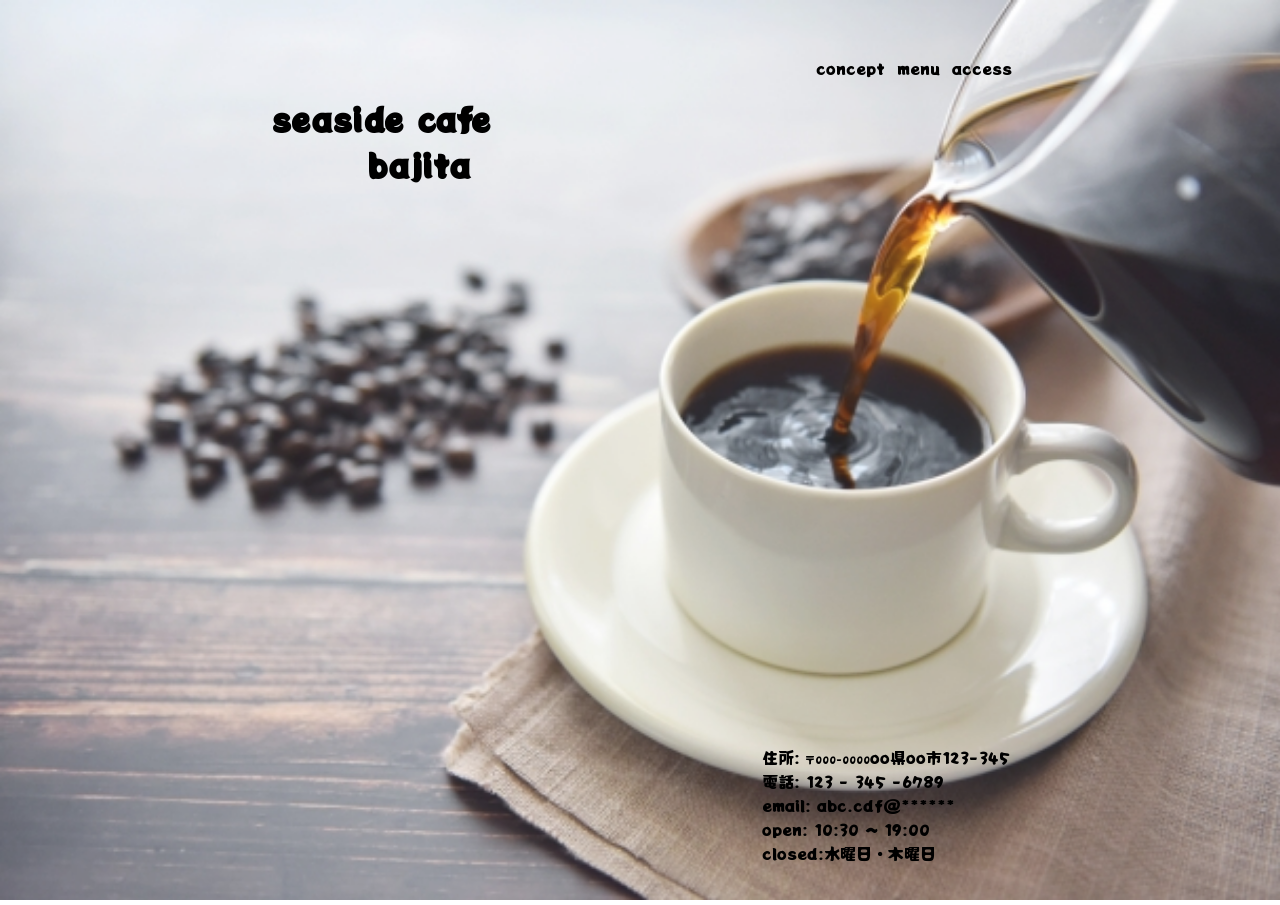
<file: index.html>
<!DOCTYPE html>
<html lang="ja">
<head>
    <meta charset="UTF-8">
    <meta http-equiv="X-UA-Compatible" content="IE=edge">
    <meta name="viewport" content="width=device-width, initial-scale=1.0">
    <title>sample3</title>
    <link rel="shortcut icon" href="img/favicon.png" type="image/x-icon">
    <link rel="preconnect" href="https://fonts.googleapis.com">
    <link rel="preconnect" href="https://fonts.gstatic.com" crossorigin>
    <link href="https://fonts.googleapis.com/css2?family=Potta+One&display=swap" rel="stylesheet">
    <link rel="stylesheet" href="sample3.css">
</head>
<body>
    <img src="img/coffee.jpg" alt="">
    <header>       
           <h1>seaside cafe<br>　　　bajita</h1>
           <ul class="menu">
               <li><a href="concept/index.html">concept</a></li>
               <li><a href="menu/index.html">menu</a></li>
               <li><a href="access/index.html">access</a></li>
              </ul>
    </header>
    <main>
        <p>
            住所: <span>〒000-0000</span>oo県oo市123-345<br>
            電話: 123 - 345 -6789 <br>
            email: abc.cdf@****** <br>
            open: 10:30 ~ 19:00 <br>
            closed:水曜日・木曜日 <br>
        </p>
    </main>
    
    
</body>
</html>
</file>
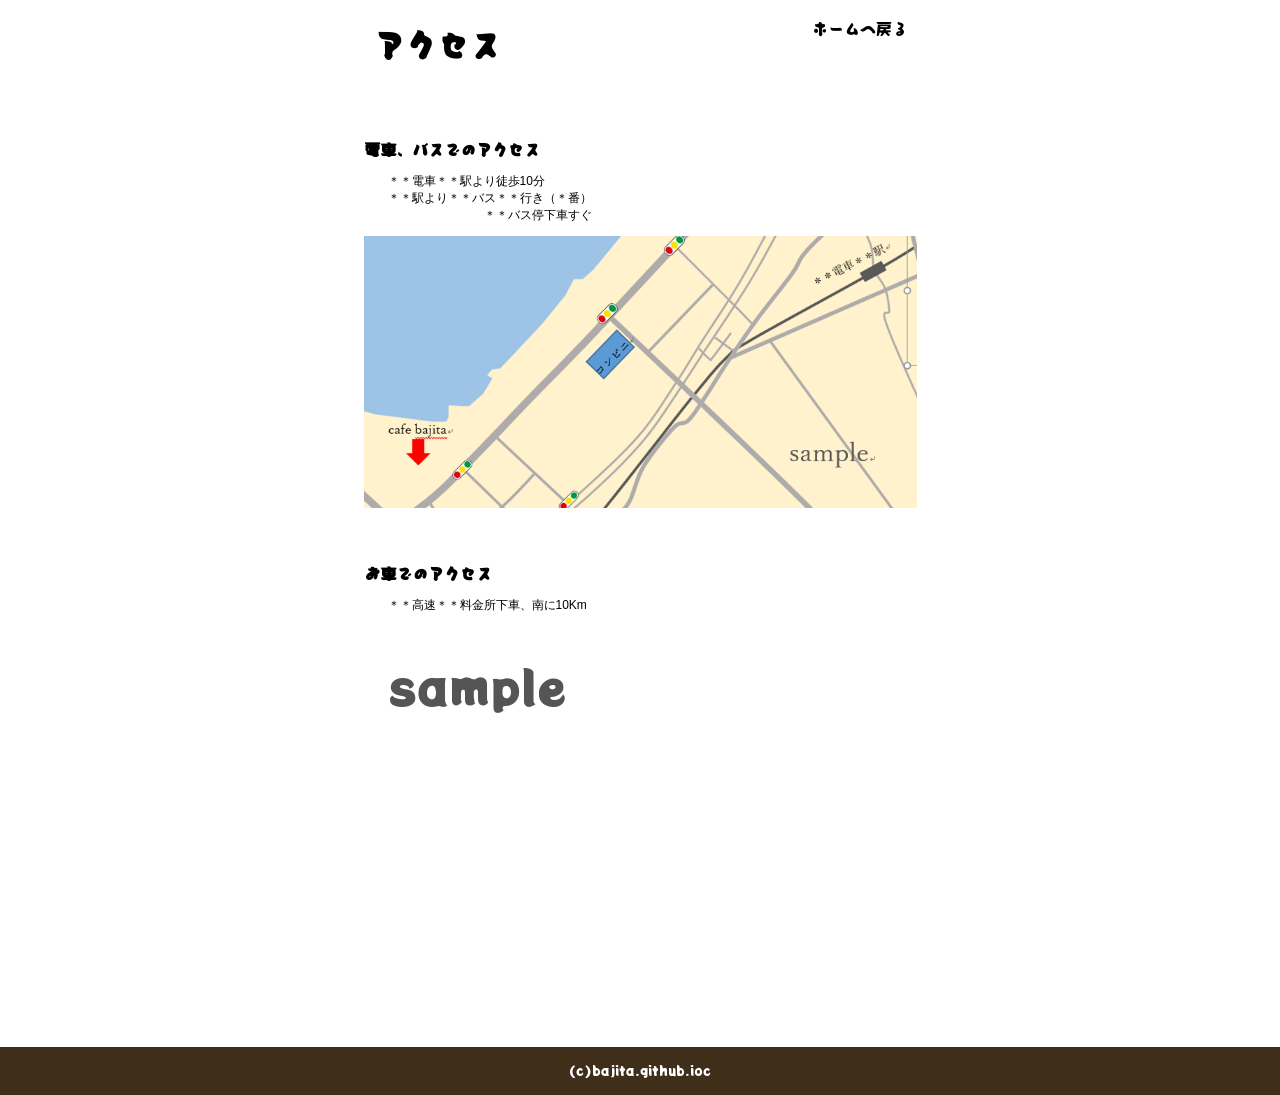
<file: access/index.html>
<!DOCTYPE html>
<html lang="ja">
<head>
    <meta charset="UTF-8">
    <meta http-equiv="X-UA-Compatible" content="IE=edge">
    <meta name="viewport" content="width=device-width, initial-scale=1.0">
    <title>access</title>
    <link rel="shortcut icon" href="img/favicon.png" type="image/x-icon">
    <link rel="preconnect" href="https://fonts.googleapis.com">
    <link rel="preconnect" href="https://fonts.gstatic.com" crossorigin>
    <link href="https://fonts.googleapis.com/css2?family=Potta+One&display=swap" rel="stylesheet">
    <link rel="stylesheet" href="access.css">
</head>
<body>
    <header>
        <h1>アクセス</h1>
        <a href="../index.html"><p>ホームへ戻る</p></a>
    </header>  
    <main>
        <h1>電車、バスでのアクセス</h1>
        <p>
         　　＊＊電車＊＊駅より徒歩10分<br>
         　　＊＊駅より＊＊バス＊＊行き（＊番）<br>
         　　　　　　　　　　＊＊バス停下車すぐ
        </p>
        <img src="img/map.png" alt="">
        <h1>お車でのアクセス</h1>
        <p>
         　　＊＊高速＊＊料金所下車、南に10Km
        </p>
        <div class="googlemap">
            <iframe src="https://www.google.com/maps/embed?pb=!1m18!1m12!1m3!1d52686.271558983186!2d135.2730404447255!3d34.378667724872734!2m3!1f0!2f0!3f0!3m2!1i1024!2i768!4f13.1!3m3!1m2!1s0x6000b7fc9f44f8a9%3A0x8357edaa7cdfe1fc!2z5rOJ5Y2X44KK44KT44GP44GG5YWs5ZySIChTRU5OQU4gTE9ORyBQQVJLKQ!5e0!3m2!1sja!2sjp!4v1682400932111!5m2!1sja!2sjp" style="border:0;" allowfullscreen="" loading="lazy" referrerpolicy="no-referrer-when-downgrade"></iframe>
            <p>sample</p>
        </div>
    </main>
    <footer>
        (c)bajita.github.ioc
    </footer>
</body>
</html>
</file>
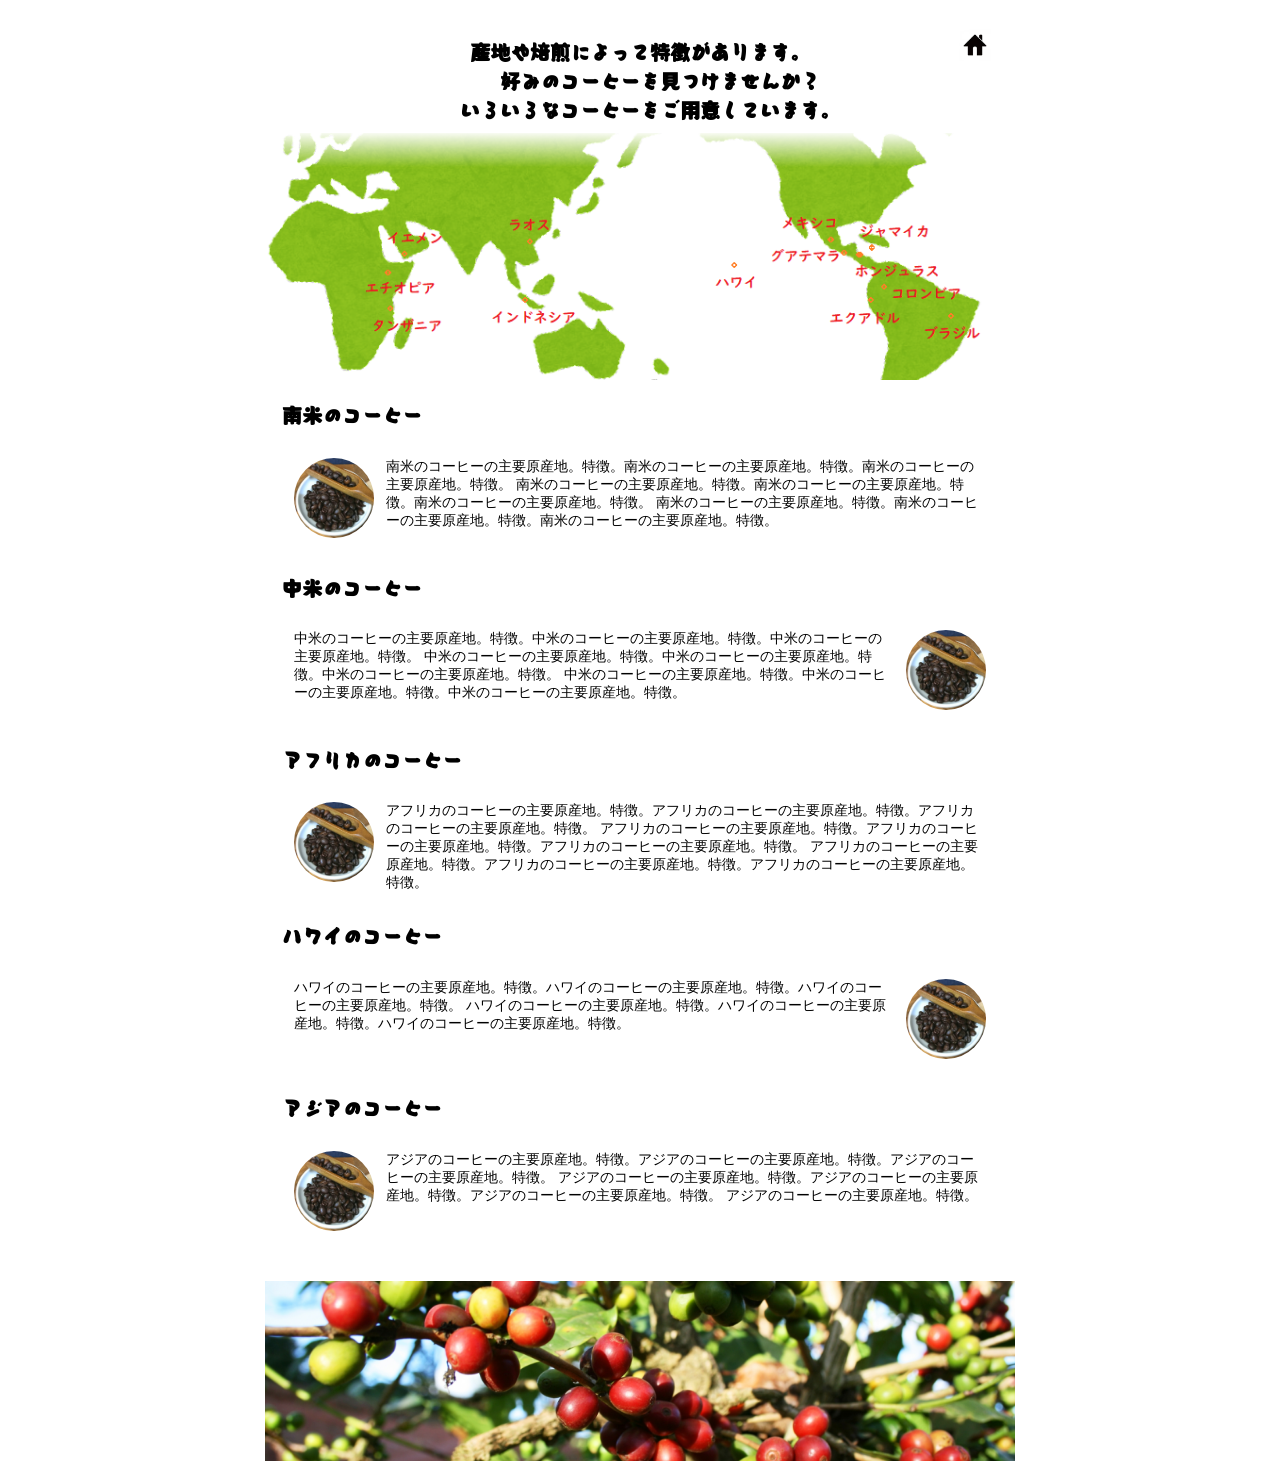
<file: concept/index.html>
<!DOCTYPE html>
<html lang="ja">
<head>
    <meta charset="UTF-8">
    <meta http-equiv="X-UA-Compatible" content="IE=edge">
    <meta name="viewport" content="width=device-width, initial-scale=1.0">
    <title>concept</title>
    <link rel="shortcut icon" href="img/favicon.png" type="image/x-icon">
    <link rel="preconnect" href="https://fonts.googleapis.com">
    <link rel="preconnect" href="https://fonts.gstatic.com" crossorigin>
    <link href="https://fonts.googleapis.com/css2?family=Potta+One&display=swap" rel="stylesheet">
    <link rel="stylesheet" href="concept.css">
</head>
<body>
    <header>
        <a href="../index.html" class="home"><img src="img/home.jpg" alt=""></a>
        <h1>産地や焙煎によって特徴があります。<br>
            　　好みのコーヒーを見つけませんか？<br>
            　いろいろなコーヒーをご用意しています。
        </h1>
        <div class="gradi"></div>
        <img src="img/map2.png" alt="">

    </header>
    <main>
        <section>
            <h1>南米のコーヒー</h1>
            <div>
                <img src="img/beans.jpg" alt="">
                <p>南米のコーヒーの主要原産地。特徴。南米のコーヒーの主要原産地。特徴。南米のコーヒーの主要原産地。特徴。
                    南米のコーヒーの主要原産地。特徴。南米のコーヒーの主要原産地。特徴。南米のコーヒーの主要原産地。特徴。
                    南米のコーヒーの主要原産地。特徴。南米のコーヒーの主要原産地。特徴。南米のコーヒーの主要原産地。特徴。</p>
            </div>
        </section>
        <section>
            <h1>中米のコーヒー</h1>
            <div>
                <img src="img/beans.jpg" alt="">
                <p>中米のコーヒーの主要原産地。特徴。中米のコーヒーの主要原産地。特徴。中米のコーヒーの主要原産地。特徴。
                    中米のコーヒーの主要原産地。特徴。中米のコーヒーの主要原産地。特徴。中米のコーヒーの主要原産地。特徴。
                    中米のコーヒーの主要原産地。特徴。中米のコーヒーの主要原産地。特徴。中米のコーヒーの主要原産地。特徴。</p>
            </div>
        </section>
        <section>
            <h1>アフリカのコーヒー</h1>
            <div>
                <img src="img/beans.jpg" alt="">
                <p>アフリカのコーヒーの主要原産地。特徴。アフリカのコーヒーの主要原産地。特徴。アフリカのコーヒーの主要原産地。特徴。
                    アフリカのコーヒーの主要原産地。特徴。アフリカのコーヒーの主要原産地。特徴。アフリカのコーヒーの主要原産地。特徴。
                    アフリカのコーヒーの主要原産地。特徴。アフリカのコーヒーの主要原産地。特徴。アフリカのコーヒーの主要原産地。特徴。</p>
            </div>
        </section>
        <section>
            <h1>ハワイのコーヒー</h1>
            <div>
                <img src="img/beans.jpg" alt="">
                <p>ハワイのコーヒーの主要原産地。特徴。ハワイのコーヒーの主要原産地。特徴。ハワイのコーヒーの主要原産地。特徴。
                    ハワイのコーヒーの主要原産地。特徴。ハワイのコーヒーの主要原産地。特徴。ハワイのコーヒーの主要原産地。特徴。</p>
            </div>
        </section>
        <section>
            <h1>アジアのコーヒー</h1>
            <div>
                <img src="img/beans.jpg" alt="">
                <p>アジアのコーヒーの主要原産地。特徴。アジアのコーヒーの主要原産地。特徴。アジアのコーヒーの主要原産地。特徴。
                    アジアのコーヒーの主要原産地。特徴。アジアのコーヒーの主要原産地。特徴。アジアのコーヒーの主要原産地。特徴。
                    アジアのコーヒーの主要原産地。特徴。</p>
            </div>
         </section>
    </main>
    
    <footer>
        <img src="img/coffetree.jpg" alt="">
    </footer>
    
</body>
</html>
</file>
<file: sample3.css>
body {
    margin: 0;
    font-family: 'Potta One', cursive;
    position: relative;
    font-size: 14px;
}
body > img {
    width: 100%;
    height: 100vh;
    margin: 0;
    object-fit: cover;
    opacity: 0.9;
}
header {
    display: flex;
    justify-content: space-between;
    background-repeat: no-repeat;
    position: absolute;
    top: 32px;
    left: 12px;
    right: 8px;
}
ul {
    display: block;
    list-style: none;
    margin: 0;
    padding: 0;
}
h1 {
    font-size: 24px;
    margin-top: 84px;
}
li {
    margin: 6px;
    margin-top: 0;
}
a {
    text-decoration: none;
    color: #000;
}
main {
    position: absolute;
    width: 224px;
    bottom: 84px;
    right: 8px;
}
span {
    font-size: 10px;
}
@media (min-width: 400px) {
    h1 {
        margin-top: 72px;
    }
    ul {
        display: flex;
        margin-top: 32px;
    }
}
@media (min-width: 475px) {
    body {
        font-size: 16px;
    }
    header {
        top: 24px;
        left: 24px;
        right: 16px;
    }
    h1 {
        font-size: 32px;
    }
    main {
        width: 260px;
        bottom: 24px;
    }
}
@media (min-width: 800px) {
    header {
        right: calc(50% - 378px);
        left: calc(50% - 368px);
    }
    main {
        right: calc(50% - 382px);
    }
}
</file>
<file: access/access.css>
body {
    margin: 0;
    padding: 0;
    font-family: 'Potta One', cursive;
}
header {
    display: flex;
    justify-content: space-between;
    width: calc(100% - 48px);
    margin: 0 auto;
}
a {
    text-decoration: none;
    color: #000;
}
main {
    width: calc(100% - 32px);
    margin: 0 auto;
}
main > h1 {
    margin-top: 48px;
    font-size: 16px;
}
main > p {
    font-family:Verdana, Geneva, Tahoma, sans-serif;
    font-size: 12px;
}
img {
    width: 100%;
}
iframe {
    width: 100%;
    height: calc(100vw / 1.5);
}
.googlemap {
    position: relative;
    margin-bottom: 48px;
}
.googlemap p {
    position: absolute;
    top: 24px;
    left: 24px;
    font-size: 48px;
    z-index: 5;
    color: #555;
    margin: 0;
}
footer {
    width: 100%;
    margin: 0;
    background-color: #3f2f1a;
    color: #fff;
    height: 48px;
    line-height: 48px;
    text-align: center;
    font-size: small;
}
@media (min-width: 600px) {
    header {
        width: 535px;
    }
    main {
        width: 553px;
    }
    iframe {
        height: calc( 553px / 1.5);
    }
}
</file>
<file: concept/concept.css>
body {
    margin: 0;
    padding: 0;
}
header {
    width: 100%;
    position: relative;
    height: calc( 100vw / 3 + 105px);
}
.home {
    position: absolute;
    width: 24px;
    height: 24px;
    z-index: 5;
    top: 0;
    right: 0;
}
.home img {
    position: absolute;
    width: 24px;
    height: 24px;
    top: 0;
    right: 8px;
}
.gradi {
    position: absolute;
    width: 100%;
    top: 118px;
    margin: 0;
    padding: 0;
    height: 36px;
    background-image: linear-gradient(180deg, rgba(255, 255, 255, 1), rgba(255, 255, 255, 0));
    z-index: 3;
}
header img {
    width: 100%;
    object-fit: contain;
    position: absolute;
    top: 120px;
    z-index: 1;
}
h1 {
    font-family: 'Potta One', cursive;
}
header h1 {
    font-size: 16px;
    padding: 24px 8px;
    text-align: center;
    z-index: 5;
}
main {
    margin: 32px 16px;
}
section {
    margin-top: 16px;
}
section h1 {
    font-size: 16px;
}

section p {
    margin: 0;
    padding: 12px;
    font-size: 12px;
}
section img {
    width: 80px;
    height: 80px;
    border-radius: 50%;
    padding: 12px;
    float: left;
}
section:nth-child(2n) > div > img {
    float: right;
}
section div {
    min-height: 110px;
}
footer {
    padding: 0;
    margin: 0;
    width: 100%;
}
footer img {
    margin: 0;
    height: 150px;
    width: 100%;
    object-fit: cover;
    border: none;
}
@media (min-width: 500px) {
    header h1 {
        font-size: 20px;
    }
    .home {
        width: 32px;
        height: 32px;
        right: 12px;
        top: 8px
    }
    .home img {
        width: 32px;
        height: 32px;
        right: 12px;
        top: 8px;
    }
    section h1 {
        font-size: 20px;
    }
    section p {
        font-size: 14px;
    }
}
@media (min-width: 750px) {
    header {
        width: 750px;
        margin: 0 auto;
        height: 355px;
    }
    main {
        width: 716px;
        margin: 32px auto;
    }
    footer {
        width: 750px;
        margin: 0 auto;
    }
    footer img {
        height: 180px;
    }
}
</file>
